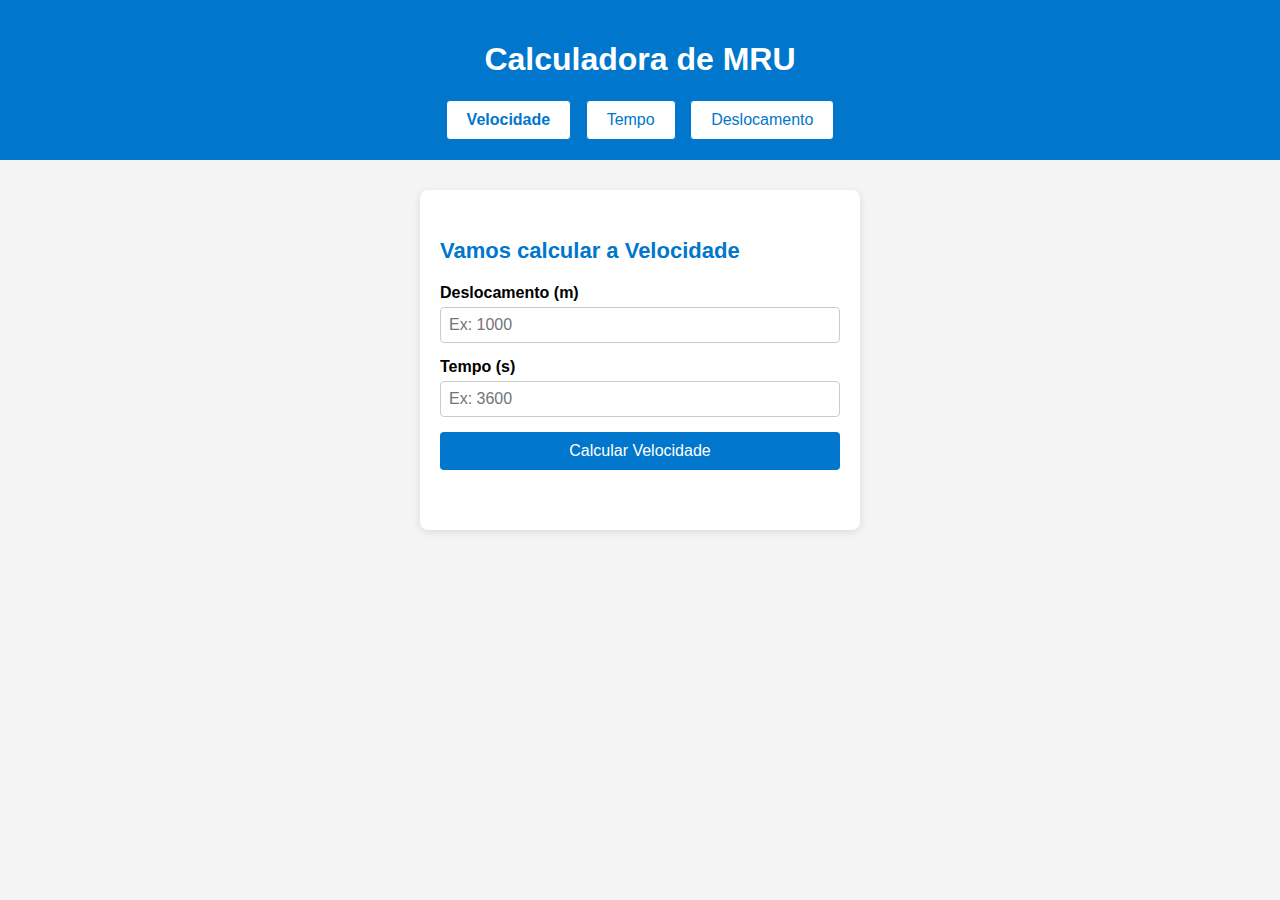
<file: index.html>
<!DOCTYPE html>
<html lang="pt-br">

<head>
    <meta charset="UTF-8">
    <meta name="viewport" content="width=device-width, initial-scale=1.0">
    <title>Calculadora MRU</title>
    <link rel="stylesheet" href="style.css">
</head>

<body>
    <header>
        <h1>Calculadora de MRU</h1>

        <nav>
            <button class="tab-button">Velocidade</button>
            <button class="tab-button">Tempo</button>
            <button class="tab-button">Deslocamento</button>
        </nav>
    </header>

    <main>
        <!-- CONTAINER 01 == VELOCIDADE -->
        <section id="tab1" class="tab-content">
            <h2>Vamos calcular a Velocidade</h2>

            <form id="form1">
                <label for="deslocamento">Deslocamento (m)</label>
                <input type="number" name="deslocamento" id="deslocamento" required placeholder="Ex: 1000">

                <label for="tempo">Tempo (s)</label>
                <input type="number" name="tempo" id="tempo" required placeholder="Ex: 3600">

                <button type="submit">Calcular Velocidade</button>
            </form>

            <span id="resultado1">
                <!-- Resultado do calculo da Velocidade -->
            </span>
        </section>

        <!-- CONTAINER 02 == TEMPO -->
        <section id="tab2" class="tab-content">
            <h2>Vamos calcular o Tempo</h2>
            <form id="form2">
                <label for="deslocamento2">Deslocamento (m):</label>
                <input type="number" id="deslocamento2" required placeholder="Ex: 1000">

                <label for="velocidade2">Velocidade (m/s):</label>
                <input type="number" id="velocidade2" required placeholder="Ex: 30">

                <button type="submit">Calcular Tempo</button>
            </form>
        </section>

        <!-- CONTAINER 03 == DESLOCAMENTO -->
        <section id="tab3" class="tab-content">
            <h2>Vamos calcular o Deslocamento</h2>
            <form id="form3">
                <label for="tempo3">Tempo (s):</label>
                <input type="number" id="tempo3" required placeholder="Ex: 3600">

                <label for="velocidade3">Velocidade (m/s):</label>
                <input type="number" id="velocidade3" required placeholder="Ex: 30">

                <button type="submit">Calcular Deslocamento</button>
            </form>
        </section>
    </main>

    <!-- SCRIPTS JS -->
    <script src="scriptTabNavegacao.js"></script>
    <script src="scriptFormCalculo.js"></script>
</body>

</html>
</file>
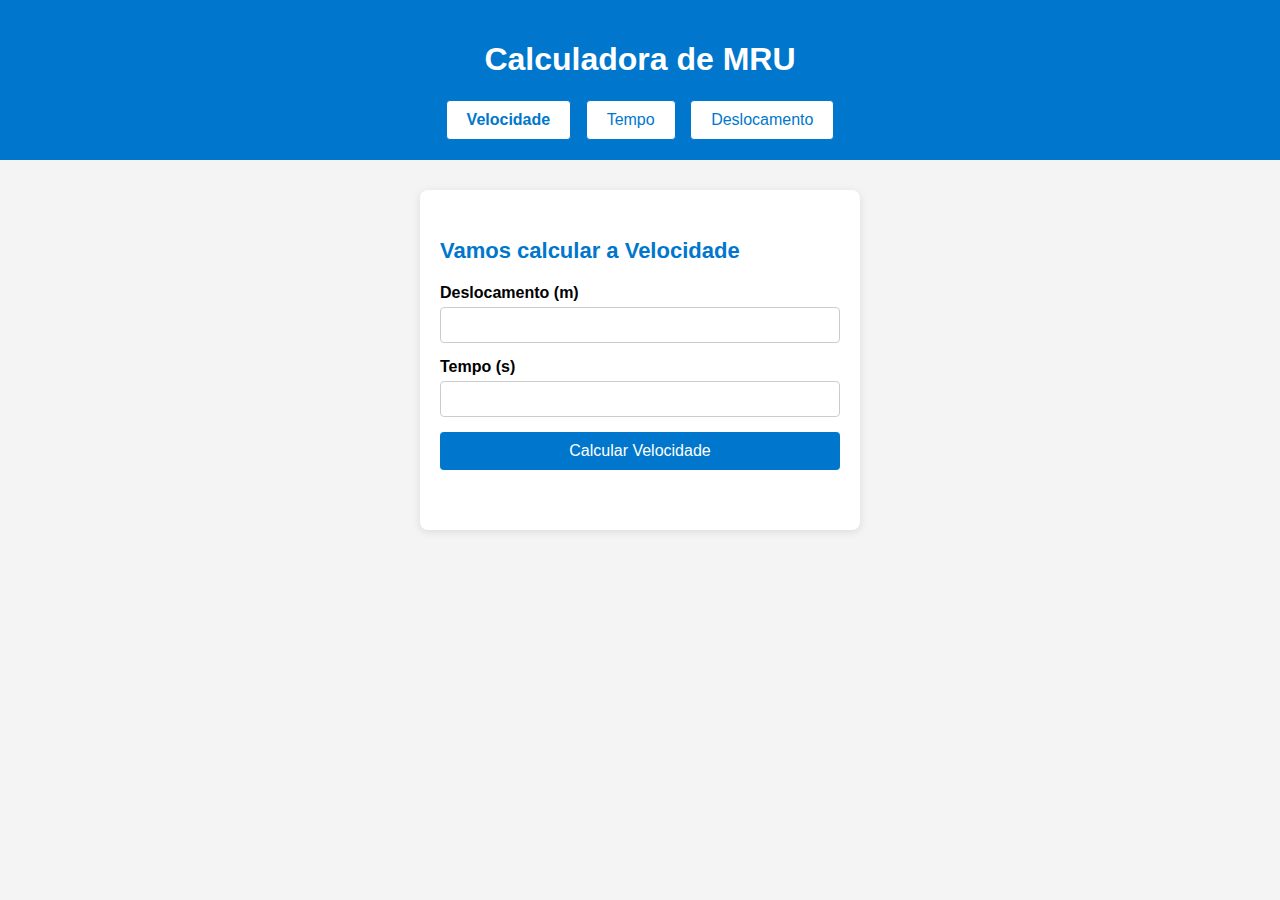
<file: projetoTest-main/index.html>
<!DOCTYPE html>
<html lang="pt-br">

<head>
    <meta charset="UTF-8">
    <meta name="viewport" content="width=device-width, initial-scale=1.0">
    <title>Calculadora MRU</title>
    <link rel="stylesheet" href="style.css">
</head>

<body>
    <header>
        <h1>Calculadora de MRU</h1>

        <nav>
            <button class="tab-button">Velocidade</button>
            <button class="tab-button">Tempo</button>
            <button class="tab-button">Deslocamento</button>
        </nav>
    </header>

    <main>
        <!-- CONTAINER 01 == VELOCIDADE -->
        <section id="tab1" class="tab-content">
            <h2>Vamos calcular a Velocidade</h2>

            <form id="form1">
                <label for="deslocamento">Deslocamento (m)</label>
                <input type="number" name="deslocamento" id="deslocamento" required>

                <label for="tempo">Tempo (s)</label>
                <input type="number" name="tempo" id="tempo" required>

                <button type="submit">Calcular Velocidade</button>
            </form>

            <span id="resultado1">
                <!-- Resultado do calculo da Velocidade -->
            </span>
        </section>

        <!-- CONTAINER 02 == TEMPO -->
        <section id="tab2" class="tab-content">
            <h2>Vamos calcular o Tempo</h2>
            <form id="form2">
                <label for="deslocamento2">Deslocamento (m):</label>
                <input type="number" id="deslocamento2" required>

                <label for="velocidade2">Velocidade (m/s):</label>
                <input type="number" id="velocidade2" required>

                <button type="submit">Calcular Tempo</button>
            </form>
        </section>

        <!-- CONTAINER 03 == DESLOCAMENTO -->
        <section id="tab3" class="tab-content">
            <h2>Vamos calcular o Deslocamento</h2>
            <form id="form3">
                <label for="tempo3">Tempo (s):</label>
                <input type="number" id="tempo3" required>

                <label for="velocidade3">Velocidade (m/s):</label>
                <input type="number" id="velocidade3" required>

                <button type="submit">Calcular Deslocamento</button>
            </form>
        </section>
    </main>

    <!-- SCRIPTS JS -->
    <script src="scriptTabNavegacao.js"></script>
    <script src="scriptFormCalculo.js"></script>
</body>

</html>
</file>
<file: style.css>
body {
    font-family: Arial, sans-serif;
    background: #f4f4f4;
    margin: 0;
    padding: 0;
}

header {
    background: #0077cc;
    color: #fff;
    padding: 20px 0;
    text-align: center;
}

nav {
    margin-top: 15px;
}

.tab-button {
    background: #fff;
    color: #0077cc;
    border: 1px solid #0077cc;
    border-radius: 4px;
    padding: 10px 20px;
    margin: 0 5px;
    cursor: pointer;
    font-size: 16px;
    transition: background 0.2s, color 0.2s;
}

.tab-button:hover {
    background: #0077cc;
    color: #fff;
}

main {
    max-width: 400px;
    margin: 30px auto;
    background: #fff;
    border-radius: 8px;
    box-shadow: 0 2px 8px rgba(0, 0, 0, 0.1);
    padding: 30px 20px;
}

.tab-content {
    margin-bottom: 30px;
}

h2 {
    color: #0077cc;
    margin-bottom: 20px;
    font-size: 22px;
}

form {
    display: flex;
    flex-direction: column;
}

label {
    margin-bottom: 5px;
    font-weight: bold;
}

input[type="number"] {
    padding: 8px;
    margin-bottom: 15px;
    border: 1px solid #ccc;
    border-radius: 4px;
    font-size: 16px;
}

button[type="submit"] {
    background: #0077cc;
    color: #fff;
    border: none;
    border-radius: 4px;
    padding: 10px;
    font-size: 16px;
    cursor: pointer;
    transition: background 0.2s;
}

button[type="submit"]:hover {
    background: #005fa3;
}

#resultado1 {
    display: block;
    margin-top: 15px;
    font-size: 18px;
    color: #333;
    font-weight: bold;
}
</file>
<file: projetoTest-main/style.css>
body {
    font-family: Arial, sans-serif;
    background: #f4f4f4;
    margin: 0;
    padding: 0;
}

header {
    background: #0077cc;
    color: #fff;
    padding: 20px 0;
    text-align: center;
}

nav {
    margin-top: 15px;
}

.tab-button {
    background: #fff;
    color: #0077cc;
    border: 1px solid #0077cc;
    border-radius: 4px;
    padding: 10px 20px;
    margin: 0 5px;
    cursor: pointer;
    font-size: 16px;
    transition: background 0.2s, color 0.2s;
}

.tab-button:hover {
    background: #0077cc;
    color: #fff;
}

main {
    max-width: 400px;
    margin: 30px auto;
    background: #fff;
    border-radius: 8px;
    box-shadow: 0 2px 8px rgba(0, 0, 0, 0.1);
    padding: 30px 20px;
}

.tab-content {
    margin-bottom: 30px;
}

h2 {
    color: #0077cc;
    margin-bottom: 20px;
    font-size: 22px;
}

form {
    display: flex;
    flex-direction: column;
}

label {
    margin-bottom: 5px;
    font-weight: bold;
}

input[type="number"] {
    padding: 8px;
    margin-bottom: 15px;
    border: 1px solid #ccc;
    border-radius: 4px;
    font-size: 16px;
}

button[type="submit"] {
    background: #0077cc;
    color: #fff;
    border: none;
    border-radius: 4px;
    padding: 10px;
    font-size: 16px;
    cursor: pointer;
    transition: background 0.2s;
}

button[type="submit"]:hover {
    background: #005fa3;
}

#resultado1 {
    display: block;
    margin-top: 15px;
    font-size: 18px;
    color: #333;
    font-weight: bold;
}
</file>
